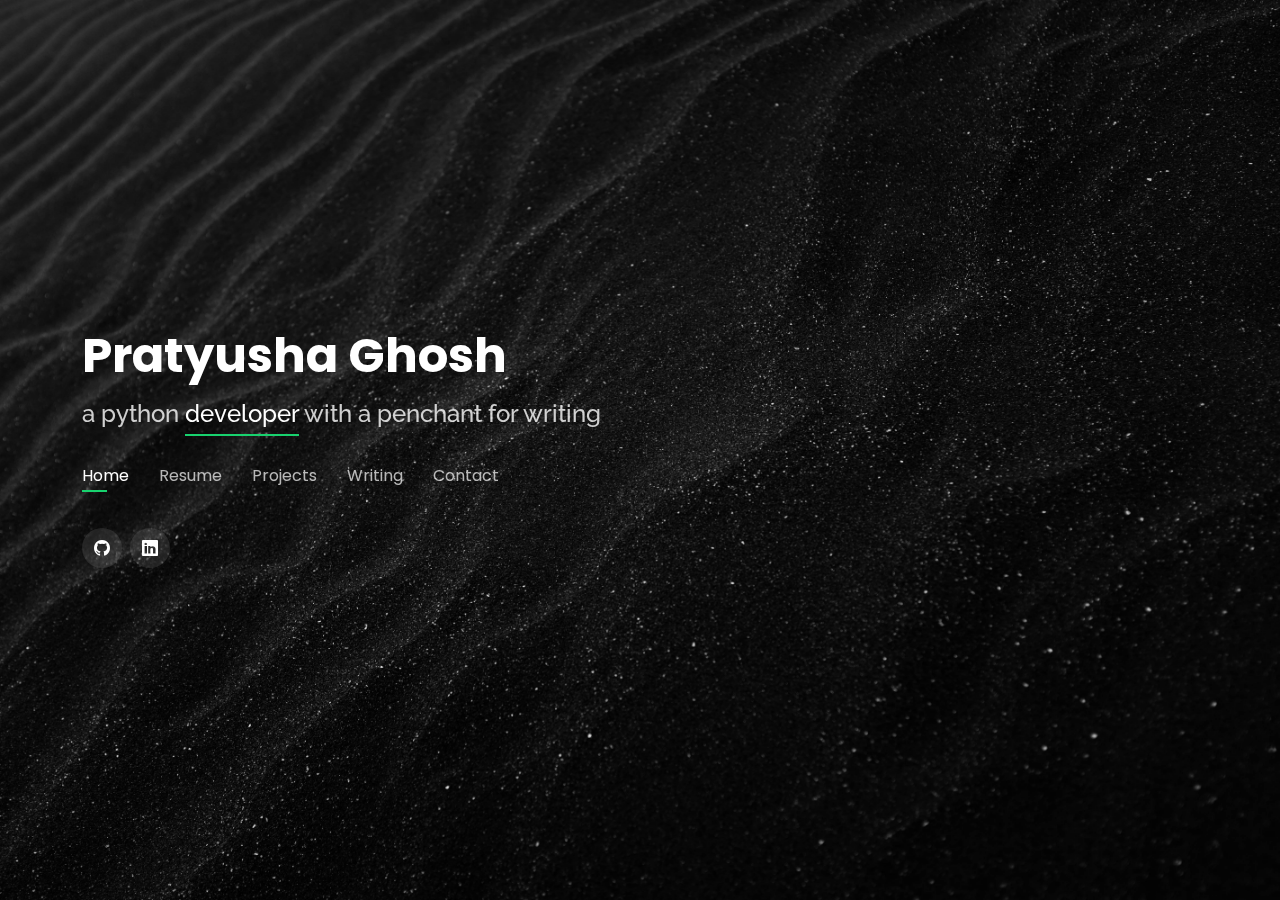
<file: index.html>
<!DOCTYPE html>
<html lang="en">

<head>
  <meta charset="utf-8">
  <meta content="width=device-width, initial-scale=1.0" name="viewport">

  <title>Pratyusha Ghosh Personal Website</title>
  <meta content="" name="description">
  <meta content="" name="keywords">

  <!-- Favicons -->
  <link href="assets/img/icon.png" rel="icon">
  <link href="assets/img/icon.png" rel="apple-touch-icon">

  <!-- Google Fonts -->
  <link href="https://fonts.googleapis.com/css?family=Open+Sans:300,300i,400,400i,600,600i,700,700i|Raleway:300,300i,400,400i,500,500i,600,600i,700,700i|Poppins:300,300i,400,400i,500,500i,600,600i,700,700i" rel="stylesheet">

  <!-- Vendor CSS Files -->
  <link href="assets/vendor/bootstrap/css/bootstrap.min.css" rel="stylesheet">
  <link href="assets/vendor/bootstrap-icons/bootstrap-icons.css" rel="stylesheet">
  <link href="assets/vendor/boxicons/css/boxicons.min.css" rel="stylesheet">
  <link href="assets/vendor/glightbox/css/glightbox.min.css" rel="stylesheet">
  <link href="assets/vendor/remixicon/remixicon.css" rel="stylesheet">
  <link href="assets/vendor/swiper/swiper-bundle.min.css" rel="stylesheet">
  <style>
    *{
      -webkit-user-select: none; /* Safari */
      -ms-user-select: none; /* IE 10 and IE 11 */
      user-select: none; /* Standard syntax */
    }
  </style>
  <!-- Template Main CSS File -->
  <link href="assets/css/style.css" rel="stylesheet">

  <!-- =======================================================
  * Template Name: Personal
  * Updated: Jun 18 2023 with Bootstrap v5.3.0
  * Template URL: https://bootstrapmade.com/personal-free-resume-bootstrap-template/
  * Author: BootstrapMade.com
  * License: https://bootstrapmade.com/license/
  ======================================================== -->
</head>

<body>

  <!-- ======= Header ======= -->
  <header id="header">
    <div class="container">

      <h1><a href="index.html">Pratyusha Ghosh</a></h1>
      <!-- Uncomment below if you prefer to use an image logo -->
      <!-- <a href="index.html" class="mr-auto"><img src="assets/img/favicon.png" alt="" class="img-fluid"></a>
        --> 
      <h2>a python <span>developer</span> with a penchant for writing</h2>

      <nav id="navbar" class="navbar">
        <ul>
          <li><a class="nav-link active" href="#header">Home</a></li>
          <li><a class="nav-link" href="#resume">Resume</a></li>
          <li><a class="nav-link" href="#projects">Projects</a></li>
          <li><a class="nav-link" href="#writing">Writing</a></li>
          <li><a class="nav-link" href="#contact">Contact</a></li>
        </ul>
        <i class="bi bi-list mobile-nav-toggle"></i>
      </nav><!-- .navbar -->

      <div class="social-links">
        <a href="https://github.com/yusha-g" class="github"><i class="bi bi-github"></i></a>
        <a href="https://www.linkedin.com/in/pratyusha-ghosh-5b3165197/" class="linkedin"><i class="bi bi-linkedin"></i></a>
      </div>

    </div>
  </header><!-- End Header -->
  <!-- ======= Resume Section ======= -->
  <section id="resume" class="resume">
    <div class="container">

      <div class="section-title">
        <h2>Resume</h2>
        <p>Download My Resume <a href = "https://drive.google.com/file/d/1FuJVrKmYQpDmn75pHoebBxlh2J5se8yT/view?usp=sharing" target="_blank"><i class="bi bi-cloud-download"></i></a></p>
      </div>
      <div class="row">
        <div class="col-lg-8">
          <h3 class="resume-title">Professional Experience</h3>

          <div class="resume-item">
            <h4>Scientific Python Developer</h4>
            <h5>2023 - Present</h5>
            <p><em>ZURU Tech, Kolkata </em></p>
            <p>
            <ul>
              <li>Created 3 key projects from concept to realization in under a year.</li>
              <li>Collaborated with domain experts to develop efficient Python code for complex structural formulations.</li>
              <li>Utilized Dash to create interactive visualizations of results stored in MongoDB.</li>
              <li>Implemented automated document generation process, demonstrating project management and collaboration skills.</li>
              <li>Prioritized writing clean, maintainable code with unit testing using PyTest to ensure code reliability.</li>
            </ul>
            </p>
          </div>

          <div class="resume-item">
            <h4>Writer and Editor</h4>
            <h5>2020 - 2023</h5>
            <p><em>Freelance, Remote </em></p>
            <p>
            <ul>
              <li>Collaborated with over 40 clients in the span of 30 months.</li>
              <li>Successfully explicated customer requirements, generating a repeat customer base of 25%. </li>
              <li>Analyzed and edited over 50 pages of content, clarifying and communicating critical errors.</li>
            </ul>
            </p>
          </div>

        </div>
        <div class="col-lg-4">

          <h3 class="resume-title">Education</h3>
          <div class="resume-item">
            <h4>Master of Science (Honors) CS</h4>
            <h5>2021 - 2023</h5>
            <p><em>St Xavier's College</em></p>
          </div>
          <div class="resume-item">
            <h4>Bachelor of Science (Honors) CS </h4>
            <h5>2018 - 2021</h5>
            <p><em>University of Calcutta</em></p>
          </div>

          <h3 class="resume-title">Skills</h3>
          <div class="resume-item">
            <h4>Python</h4>
            <p><em>
              <ul>
                <li>Numpy</li>
                <li>Pandas</li>
                <li>Flask</li>
                <li>Plotly</li>
                <li>Pydantic</li>
              </ul>
            </em></p>
          </div>
          <div class="resume-item">
            <h4>Database</h4>
            <p><em>
              <ul>
                <li>MongoDB</li>
                <li>MySQL</li>
              </ul>
            </em></p>
          </div>
          <div class="resume-item">
            <h4>Git</h4>
          </div>
        </div>
      
      </div>

      <div class="section-title">
        <h2>Certificates</h2>
      </div>
      <div class="row portfolio">
        <div class="col-lg-4 col-md-6 portfolio-item">
          <div class="portfolio-wrap">
            <img src="assets/img/certificates/Coursera-Introduction-to-Back-End-Development.png" class="img-fluid" alt="">
            <div class="portfolio-info">
              <h4>Introduction to <br/>Back-End Development</h4>
              <div class="portfolio-links">
                <a href="assets/img/certificates/Coursera-Introduction-to-Back-End-Development.png" 
                data-gallery="CertificateGallery" class="portfolio-lightbox">
                  <i class="bi bi-zoom-in"></i>
                </a>
                &nbsp;&nbsp;&nbsp;
                <a href="https://coursera.org/verify/XSE7SCRX7CS3" data-gallery="CertificateGallery" target="_blank">
                  <i class="bi bi-check2-circle"></i>
                </a>
              </div>
            </div>
          </div>
        </div>
        

      </div>
    </div>
    
    

  </section><!-- End Resume Section -->

 <!-- ======= Projects Section ======= -->
 <section id="projects" class="portfolio">
  <div class="container">

    <div class="section-title">
      <h2>Portfolio <a href="https://github.com/yusha-g" class="github"><i class="bi bi-github" target="_blank"></i></a></h2>
      <p>My Works </p>
    </div>

    <div class="row">
      <div class="col-lg-12 d-flex justify-content-center">
        <ul id="portfolio-flters">
          <li data-filter="*" class="filter-active">All</li>
          <li data-filter=".filter-web_app">Web Applications</li>
          <li data-filter=".filter-api">API</li>
          <li data-filter=".filter-ml">ML</li>
        </ul>
      </div>
    </div>

    <div class="row portfolio-container">
      <div class="col-lg-4 col-md-6 portfolio-item filter-ml filter-web_app">
        <div class="portfolio-wrap">
          <img src="assets/img/portfolio/2.png" class="img-fluid" alt="">
          <div class="portfolio-info">
            <h4>Sign Language Detection</h4>
            <h5>Python, Flask, OpenCV</h5>
            
            <div class="portfolio-links">
              <a href="assets/img/portfolio/2.png" data-gallery="portfolioGallery" class="portfolio-lightbox" title="uses Python, Flask and OpenCV"><i class="bx bx-plus"></i></a>
              <a href="subpages/projects/sign-language.html" data-gallery="portfolioDetailsGallery" data-glightbox="type: external" class="portfolio-details-lightbox" title="Project Details"><i class="bx bx-link"></i></a>
            </div>
          </div>
        </div>
      </div>

      <div class="col-lg-4 col-md-6 portfolio-item filter-api">
        <div class="portfolio-wrap">
          <img src="assets/img/portfolio/1.png" class="img-fluid" alt="">
          <div class="portfolio-info">
            <h4>Store Monitor API</h4>
            <h5>Python, Flask, mySQL</h5>
            <div class="portfolio-links">
              <a href="assets/img/portfolio/1.png" data-gallery="portfolioGallery" class="portfolio-lightbox" title="uses Python, Flask and mySQL"><i class="bx bx-plus"></i></a>
              <a href="subpages/projects/store-monitor.html" data-gallery="portfolioDetailsGallery" data-glightbox="type: external" class="portfolio-details-lightbox" title="Project Details"><i class="bx bx-link"></i></a>
            </div>
          </div>
        </div>
      </div>

      <div class="col-lg-4 col-md-6 portfolio-item filter-web_app">
        <div class="portfolio-wrap">
          <img src="assets/img/portfolio/3.png" class="img-fluid" alt="">
          <div class="portfolio-info">
            <h4>DocuSign OAuth Integration</h4>
            <h5>Node.js, Express.js, DocuSign API</h5>
            <div class="portfolio-links">
              <a href="assets/img/portfolio/3.png" data-gallery="portfolioGallery" class="portfolio-lightbox" title="uses Node.js, Express.js and DocuSign API"><i class="bx bx-plus"></i></a>
              <a href="subpages/projects/docusign-oauth.html" data-gallery="portfolioDetailsGallery" data-glightbox="type: external" class="portfolio-details-lightbox" title="Project Details"><i class="bx bx-link"></i></a>
            </div>
          </div>
        </div>
      </div>

      <div class="col-lg-4 col-md-6 portfolio-item filter-api">
        <div class="portfolio-wrap">
          <img src="assets/img/portfolio/4.png" class="img-fluid" alt="">
          <div class="portfolio-info">
            <h4>E-Learning Platform DB-API</h4>
            <h5>Node.js, Express.js, mySQL</h5>
            <div class="portfolio-links">
              <a href="assets/img/portfolio/4.png" data-gallery="portfolioGallery" class="portfolio-lightbox" title="uses Node.js, Express.js and mySQL"><i class="bx bx-plus"></i></a>
              <a href="subpages/projects/elearning-DB-api.html" data-gallery="portfolioDetailsGallery" data-glightbox="type: external" class="portfolio-details-lightbox" title="Project Details"><i class="bx bx-link"></i></a>
            </div>
          </div>
        </div>
      </div>

      <div class="col-lg-4 col-md-6 portfolio-item filter-web_app">
        <div class="portfolio-wrap">
          <img src="assets/img/portfolio/under_construction.png" class="img-fluid" alt="">
          <div class="portfolio-info">
            <h4>UNDER CONSTRUCTION</h4>
            <p>Please check out my GitHub</p>
            <div class="portfolio-links">
              <a href="assets/img/portfolio/sign-language.png" data-gallery="portfolioGallery" class="portfolio-lightbox" title="Under Construction"><i class="bx bx-plus"></i></a>
              <a href="https://github.com/yusha-g" data-gallery="portfolioDetailsGallery" target="_blank" title="Project Details"><i class="bi bi-github"></i></a>
            </div>
          </div>
        </div>
      </div>   
        
    </div>

    </div>

  </div>
</section><!-- End Projects Section -->

  <!-- ======= Services Section ======= -->
  <section id="writing" class="services">
    <div class="container">

      <div class="section-title">
        <h2>writing</h2>
        <p>Sample Pieces</p>
      </div>

      <div class="row portfolio">

        <div class="col-lg-4 col-md-6 portfolio-item">
          <div class="portfolio-wrap">
            <img src="assets/img/writing/Pursuit.png" class="img-fluid" alt="">
            <div class="portfolio-info">
              <div class="portfolio-links">
                <a href="subpages/writing_samples/pursuit.html" data-gallery="writingSampleGallery" data-glightbox="type: external" class="portfolio-details-lightbox" title="Frozen Echoes">
                  <i class="bx bx-link"></i>
                </a>
              </div>
            </div>
          </div>
        </div>

        <div class="col-lg-4 col-md-6 portfolio-item">
          <div class="portfolio-wrap">
            <img src="assets/img/writing/frozen_echoes.png" class="img-fluid" alt="">
            <div class="portfolio-info">
              <div class="portfolio-links">
                <a href="subpages/writing_samples/frozen-echoes.html" data-gallery="writingSampleGallery" data-glightbox="type: external" class="portfolio-details-lightbox" title="Frozen Echoes">
                  <i class="bx bx-link"></i>
                </a>
              </div>
            </div>
          </div>
        </div>

      </div>
    </div>
    <!-- ======= Testimonials ======= -->
    <div class="testimonials container">

      <div class="section-title">
        <h2>Testimonials</h2>
      </div>

      <div class="testimonials-slider swiper" data-aos="fade-up" data-aos-delay="100">
        <div class="swiper-wrapper">

          <!--div class="swiper-slide">
            <div class="testimonial-item">
              <p>
                <i class="bx bxs-quote-alt-left quote-icon-left"></i>
                This was an excellent work done by the writer and I am more than happy about it. Definitely want to work more with this writer. Everything was done exactly how i wanted.
                <i class="bx bxs-quote-alt-right quote-icon-right"></i>
              </p>
              <img src="assets/img/testimonials/testimonials-leardhale.jpg" class="testimonial-img" alt="">
              <h3>Lenard Hale</h3>
            </div>
          </div--><!-- End testimonial item -->

          <div class="swiper-slide">
            <div class="testimonial-item">
              <p>
                <i class="bx bxs-quote-alt-left quote-icon-left"></i>
                Yusha was great to work with! Very communicative and friendly throughout the whole process, and the final piece was great! The writing was detailed and vivid and had a nice flow to it.
                <i class="bx bxs-quote-alt-right quote-icon-right"></i>
              </p>
              <img src="assets/img/testimonials/testimonials-hayley.jpg" class="testimonial-img" alt="">
              <h3>Hayley Klein</h3>
            </div>
          </div><!-- End testimonial item -->

          <div class="swiper-slide">
            <div class="testimonial-item">
              <p>
                <i class="bx bxs-quote-alt-left quote-icon-left"></i>
                Amazingly talented writer! Insightful. Creative. Understood well what I wanted and delivered outstanding work! She was also very busy but made time to finish the order. Much appreciated. Much recommended.
                <i class="bx bxs-quote-alt-right quote-icon-right"></i>
              </p>
              <img src="assets/img/testimonials/testimonials-default.png" class="testimonial-img" alt="">
              <h3>Hans Goodman</h3>
            </div>
          </div><!-- End testimonial item -->

          <div class="swiper-slide">
            <div class="testimonial-item">
              <p>
                <i class="bx bxs-quote-alt-left quote-icon-left"></i>
                A true professional and is committed to the quality of the work and absolutely cares about the input and details of the job. Hard to find someone who cares so much to make sure it fits so right.
                <i class="bx bxs-quote-alt-right quote-icon-right"></i>
              </p>
              <img src="assets/img/testimonials/testimonials-gilbertcuthbert.jpg" class="testimonial-img" alt="">
              <h3>Gilbert Cuthbert</h3>
            </div>
          </div><!-- End testimonial item -->

          <div class="swiper-slide">
            <div class="testimonial-item">
              <p>
                <i class="bx bxs-quote-alt-left quote-icon-left"></i>
                Talented. I really enjoy finding writers whose delivered work shows them to be skilled in the craft. She captures emotions, sets the scene well, and doesn't fill the page with unnecessary words.
                <i class="bx bxs-quote-alt-right quote-icon-right"></i>
              </p>
              <img src="assets/img/testimonials/testimonials-casey.jpg" class="testimonial-img" alt="">
              <h3>Casey Hill</h3>
            </div>
          </div><!-- End testimonial item -->

          <div class="swiper-slide">
            <div class="testimonial-item">
              <p>
                <i class="bx bxs-quote-alt-left quote-icon-left"></i>
                Everything about this seller is wonderful. From writing to just conversation about planning the story. I plan to both order from her again and recommend her to anyone who wants writing done. If your on the fence don't be, this seller is definitely a go-to.
                <i class="bx bxs-quote-alt-right quote-icon-right"></i>
              </p>
              <img src="assets/img/testimonials/testimonials-taiyaleroy.jpg" class="testimonial-img" alt="">
              <h3>Taiya Leroy</h3>
            </div>
          </div><!-- End testimonial item -->

          <div class="swiper-slide">
            <div class="testimonial-item">
              <p>
                <i class="bx bxs-quote-alt-left quote-icon-left"></i>
                A lot of effort went into this and I'm really grateful for Yusha's patience and willingness to help. My expectations are exceed and I would love to work with her in the future!
                <i class="bx bxs-quote-alt-right quote-icon-right"></i>
              </p>
              <img src="assets/img/testimonials/testimonials-reed.jpg" class="testimonial-img" alt="">
              <h3>Reed Klimek</h3>
            </div>
          </div><!-- End testimonial item -->

          <div class="swiper-slide">
            <div class="testimonial-item">
              <p>
                <i class="bx bxs-quote-alt-left quote-icon-left"></i>
                Hire if you want a complete immersion for a story. I was more than happy to have hired her as my writer. It was so good I ended up ordering more.
                <i class="bx bxs-quote-alt-right quote-icon-right"></i>
              </p>
              <img src="assets/img/testimonials/testimonials-default.png" class="testimonial-img" alt="">
              <h3>Lucas Morin</h3>
            </div>
          </div><!-- End testimonial item -->

          


        </div>
        <div class="swiper-pagination"></div>
      </div>

      <div class="owl-carousel testimonials-carousel">

      </div>

    </div><!-- End Testimonials  -->
  </section><!-- End Portfolio Section -->

  <!-- ======= Contact Section ======= -->
  <section id="contact" class="contact">
    <div class="container">

      <div class="section-title">
        <h2>Contact</h2>
        <p>Contact Me</p>
      </div>

      <div class="row mt-2">

        <div class="col-md-6 d-flex align-items-stretch">
          <div class="info-box">
            <i class="bx bx-envelope"></i>
            <h3>Email Me</h3>
            <p>pratyusha.gh@gmail.com</p>
          </div>
        </div>

        <div class="col-md-6 mt-4 mt-md-0 d-flex align-items-stretch">
          <div class="info-box">
            <i class="bx bx-share-alt"></i>
            <h3>Social Profiles</h3>
            <div class="social-links">
              <a href="https://github.com/yusha-g" class="github"><i class="bi bi-github"></i></a>
              <a href="https://www.linkedin.com/in/pratyusha-ghosh-5b3165197/" class="linkedin"><i class="bi bi-linkedin"></i></a>
            </div>
          </div>
        </div>

      </div>

      <form class="php-email-form mt-4">
        <h3>Book a Meeting</h3>
        <div class="row">
          <!-- Calendly inline widget begin -->
          <div class="calendly-inline-widget" data-url="https://calendly.com/pratyusha-gh/meeting-scheduler?background_color=1a1a1a&text_color=ffffff" style="min-width:320px;height:700px;"></div>
          <script type="text/javascript" src="https://assets.calendly.com/assets/external/widget.js" async></script>
          <!-- Calendly inline widget end -->
        </div>
      </form>

    </div>
  </section><!-- End Contact Section -->

  <div class="credits">
    <!-- All the links in the footer should remain intact. -->
    <!-- You can delete the links only if you purchased the pro version. -->
    <!-- Licensing information: https://bootstrapmade.com/license/ -->
    <!-- Purchase the pro version with working PHP/AJAX contact form: https://bootstrapmade.com/personal-free-resume-bootstrap-template/ -->
    
  </div>

  <!-- Vendor JS Files -->
  <script>
    var img = document.getElementById('profile-picture')
    img.addEventListener('contextmenu', event => event.preventDefault());
  </script>
  <script src="assets/vendor/purecounter/purecounter_vanilla.js"></script>
  <script src="assets/vendor/bootstrap/js/bootstrap.bundle.min.js"></script>
  <script src="assets/vendor/glightbox/js/glightbox.min.js"></script>
  <script src="assets/vendor/isotope-layout/isotope.pkgd.min.js"></script>
  <script src="assets/vendor/swiper/swiper-bundle.min.js"></script>
  <script src="assets/vendor/waypoints/noframework.waypoints.js"></script>
  <script src="assets/vendor/php-email-form/validate.js"></script>

  <!-- Template Main JS File -->
  <script src="assets/js/main.js"></script>

</body>

</html>
</file>
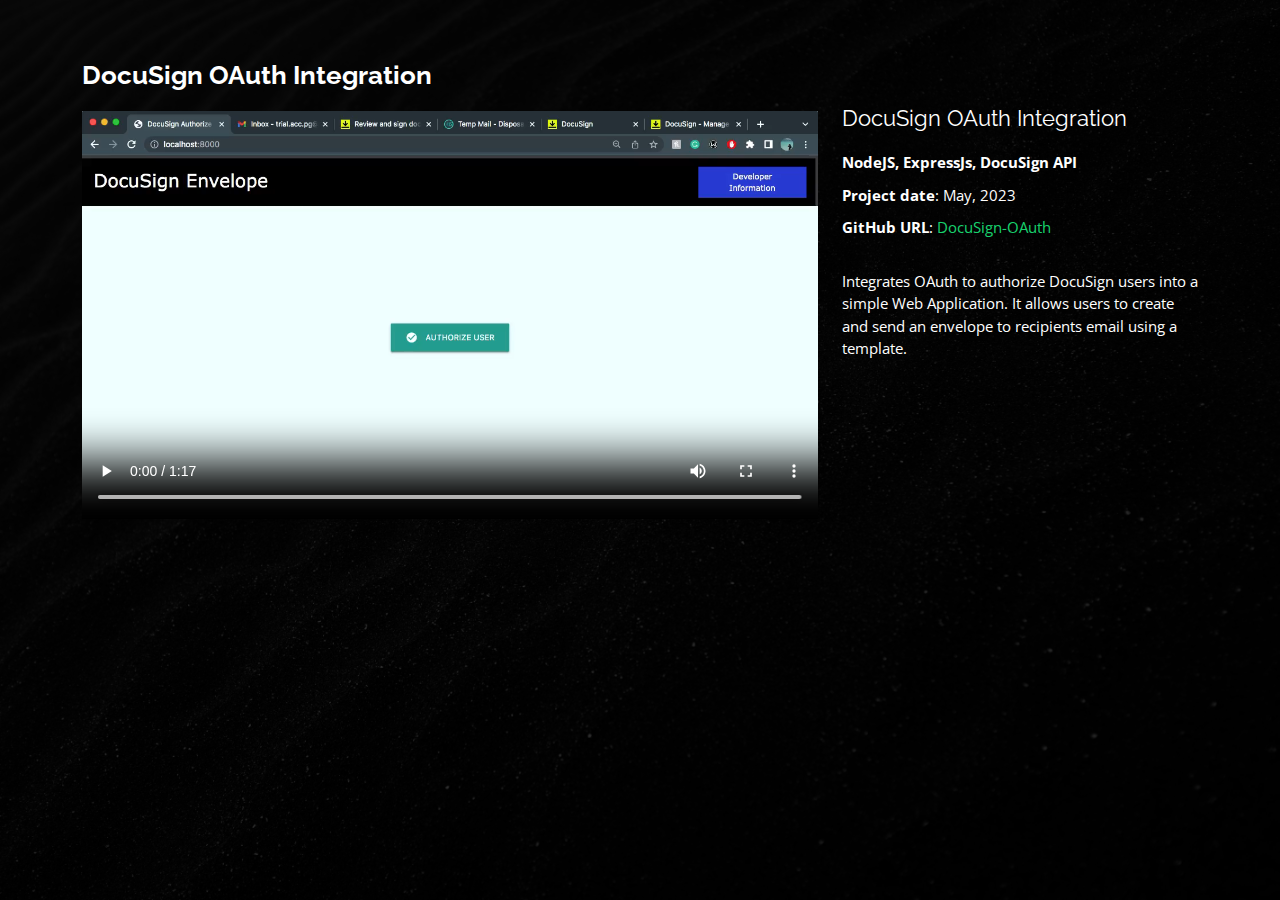
<file: subpages/projects/docusign-oauth.html>
<!DOCTYPE html>
<html lang="en">

<head>
  <meta charset="utf-8">
  <meta content="width=device-width, initial-scale=1.0" name="viewport">

  <title>DocuSign OAuth Integration</title>
  <meta content="" name="description">
  <meta content="" name="keywords">

  <!-- Favicons -->
  <link href="../../assets/img/favicon.png" rel="icon">
  <link href="../../assets/img/apple-touch-icon.png" rel="apple-touch-icon">

  <!-- Google Fonts -->
  <link href="https://fonts.googleapis.com/css?family=Open+Sans:300,300i,400,400i,600,600i,700,700i|Raleway:300,300i,400,400i,500,500i,600,600i,700,700i|Poppins:300,300i,400,400i,500,500i,600,600i,700,700i" rel="stylesheet">

  <!-- Vendor CSS Files -->
  <link href="../../assets/vendor/bootstrap/css/bootstrap.min.css" rel="stylesheet">
  <link href="../../assets/vendor/bootstrap-icons/bootstrap-icons.css" rel="stylesheet">
  <link href="../../assets/vendor/boxicons/css/boxicons.min.css" rel="stylesheet">
  <link href="../../assets/vendor/glightbox/css/glightbox.min.css" rel="stylesheet">
  <link href="../../assets/vendor/remixicon/remixicon.css" rel="stylesheet">
  <link href="../../assets/vendor/swiper/swiper-bundle.min.css" rel="stylesheet">

  <!-- Template Main CSS File -->
  <link href="../../assets/css/style.css" rel="stylesheet">

  <!-- =======================================================
  * Template Name: Personal
  * Updated: Jun 18 2023 with Bootstrap v5.3.0
  * Template URL: https://bootstrapmade.com/personal-free-resume-bootstrap-template/
  * Author: BootstrapMade.com
  * License: https://bootstrapmade.com/license/
  ======================================================== -->
</head>

<body>

  <main id="main">

    <!-- ======= Portfolio Details ======= -->
    <div id="portfolio-details" class="portfolio-details">
      <div class="container">

        <div class="row">

          <div class="col-lg-8">
            <h2 class="portfolio-title">DocuSign OAuth Integration</h2>
              <div class="align-items-center">

                <video controls width="100%" height="auto">
                    <source src="../../assets/demos/docusign-demo.mp4" type="video/mp4">
                  Video Embed
                  </video>
              </div>
            

          </div>
          <div class="col-lg-4 portfolio-info">
            <h3>DocuSign OAuth Integration</h3>
            <ul>
              <li><strong>NodeJS, ExpressJs, DocuSign API</strong></li>
              <li><strong>Project date</strong>: May, 2023</li>
              <li><strong>GitHub URL</strong>: <a href="https://github.com/yusha-g/OAuth-DocuSign" target="_blank">DocuSign-OAuth</a></li>
            </ul>

            <p>
                Integrates OAuth to authorize DocuSign users into a simple Web Application.
                It allows users to create and send an envelope to recipients email using a template.
                
            </p>
          </div>
        </div>

      </div>
    </div><!-- End Portfolio Details -->

  </main><!-- End #main -->

  <div class="credits">
  </div>

  <!-- Vendor JS Files -->
  <script src="../../assets/vendor/purecounter/purecounter_vanilla.js"></script>
  <script src="../../assets/vendor/bootstrap/js/bootstrap.bundle.min.js"></script>
  <script src="../../assets/vendor/glightbox/js/glightbox.min.js"></script>
  <script src="../../assets/vendor/isotope-layout/isotope.pkgd.min.js"></script>
  <script src="../../assets/vendor/swiper/swiper-bundle.min.js"></script>
  <script src="../../assets/vendor/waypoints/noframework.waypoints.js"></script>
  <script src="../../assets/vendor/php-email-form/validate.js"></script>

  <!-- Template Main JS File -->
  <script src="../../assets/js/main.js"></script>

</body>

</html>
</file>
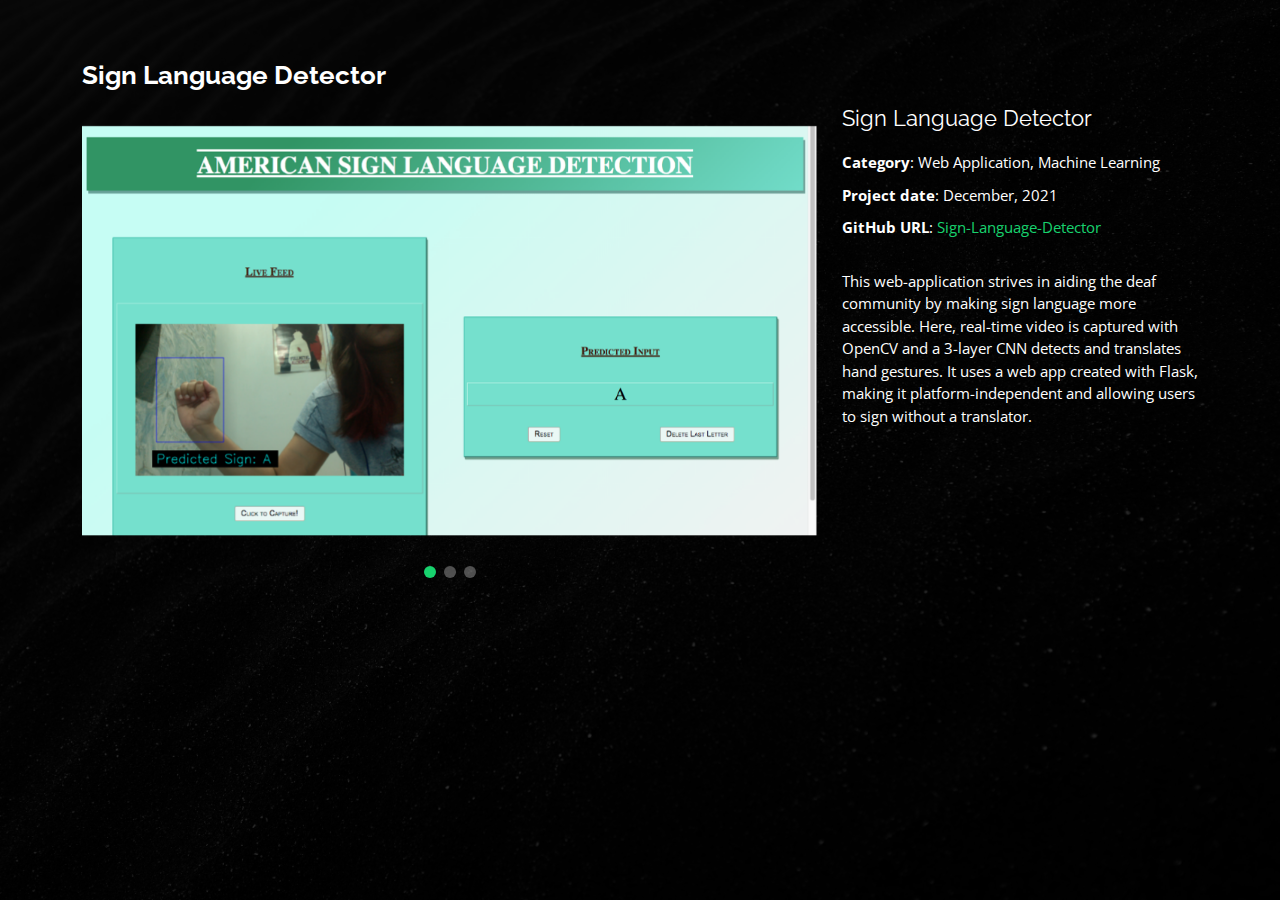
<file: subpages/projects/sign-language.html>
<!DOCTYPE html>
<html lang="en">

<head>
  <meta charset="utf-8">
  <meta content="width=device-width, initial-scale=1.0" name="viewport">

  <title>Sign Language Detector</title>
  <meta content="" name="description">
  <meta content="" name="keywords">

  <!-- Favicons -->
  <link href="../../assets/img/favicon.png" rel="icon">
  <link href="../../assets/img/apple-touch-icon.png" rel="apple-touch-icon">

  <!-- Google Fonts -->
  <link href="https://fonts.googleapis.com/css?family=Open+Sans:300,300i,400,400i,600,600i,700,700i|Raleway:300,300i,400,400i,500,500i,600,600i,700,700i|Poppins:300,300i,400,400i,500,500i,600,600i,700,700i" rel="stylesheet">

  <!-- Vendor CSS Files -->
  <link href="../../assets/vendor/bootstrap/css/bootstrap.min.css" rel="stylesheet">
  <link href="../../assets/vendor/bootstrap-icons/bootstrap-icons.css" rel="stylesheet">
  <link href="../../assets/vendor/boxicons/css/boxicons.min.css" rel="stylesheet">
  <link href="../../assets/vendor/glightbox/css/glightbox.min.css" rel="stylesheet">
  <link href="../../assets/vendor/remixicon/remixicon.css" rel="stylesheet">
  <link href="../../assets/vendor/swiper/swiper-bundle.min.css" rel="stylesheet">

  <!-- Template Main CSS File -->
  <link href="../../assets/css/style.css" rel="stylesheet">

  <!-- =======================================================
  * Template Name: Personal
  * Updated: Jun 18 2023 with Bootstrap v5.3.0
  * Template URL: https://bootstrapmade.com/personal-free-resume-bootstrap-template/
  * Author: BootstrapMade.com
  * License: https://bootstrapmade.com/license/
  ======================================================== -->
</head>

<body>

  <main id="main">

    <!-- ======= Portfolio Details ======= -->
    <div id="portfolio-details" class="portfolio-details">
      <div class="container">

        <div class="row">

          <div class="col-lg-8">
            <h2 class="portfolio-title">Sign Language Detector</h2>

            
            <div class="portfolio-details-slider swiper">
                <div class="swiper-wrapper align-items-center">
  
                  <div class="swiper-slide">
                    <img src="../../assets/demos/sign-language-OUTPUT1.png" width="100%" height="auto" alt="">
                  </div>
  
                  <div class="swiper-slide">
                    <img src="../../assets/demos/sign-language-OUTPUT2.png" width="100%" height="auto" alt="">
                  </div>
  
                  <div class="swiper-slide">
                    <img src="../../assets/demos/sign-language-OUTPUT3.png" width="100%" height="auto" alt="">
                  </div>
  
                  
  
                </div>
                <div class="swiper-pagination"></div>
            </div>
            

          </div>
          <div class="col-lg-4 portfolio-info">
            <h3>Sign Language Detector</h3>
            <ul>
              <li><strong>Category</strong>: Web Application, Machine Learning</li>
              <li><strong>Project date</strong>: December, 2021</li>
              <li><strong>GitHub URL</strong>: <a href="https://github.com/yusha-g/Sign-Language-Detector" target="_blank">Sign-Language-Detector</a></li>
            </ul>

            <p>
                This web-application strives in aiding the deaf community by making sign language more accessible. 
                Here, real-time video is captured with OpenCV and a 3-layer CNN detects and translates hand gestures. 
                It uses a web app created with Flask, making it platform-independent and allowing users to sign without a translator.
            </p>
          </div>
        </div>
        <div class="row">
            
        </div>

      </div>
    </div><!-- End Portfolio Details -->

  </main><!-- End #main -->

  <div class="credits">
  </div>

  <!-- Vendor JS Files -->
  <script src="../../assets/vendor/purecounter/purecounter_vanilla.js"></script>
  <script src="../../assets/vendor/bootstrap/js/bootstrap.bundle.min.js"></script>
  <script src="../../assets/vendor/glightbox/js/glightbox.min.js"></script>
  <script src="../../assets/vendor/isotope-layout/isotope.pkgd.min.js"></script>
  <script src="../../assets/vendor/swiper/swiper-bundle.min.js"></script>
  <script src="../../assets/vendor/waypoints/noframework.waypoints.js"></script>
  <script src="../../assets/vendor/php-email-form/validate.js"></script>

  <!-- Template Main JS File -->
  <script src="../../assets/js/main.js"></script>

</body>

</html>
</file>
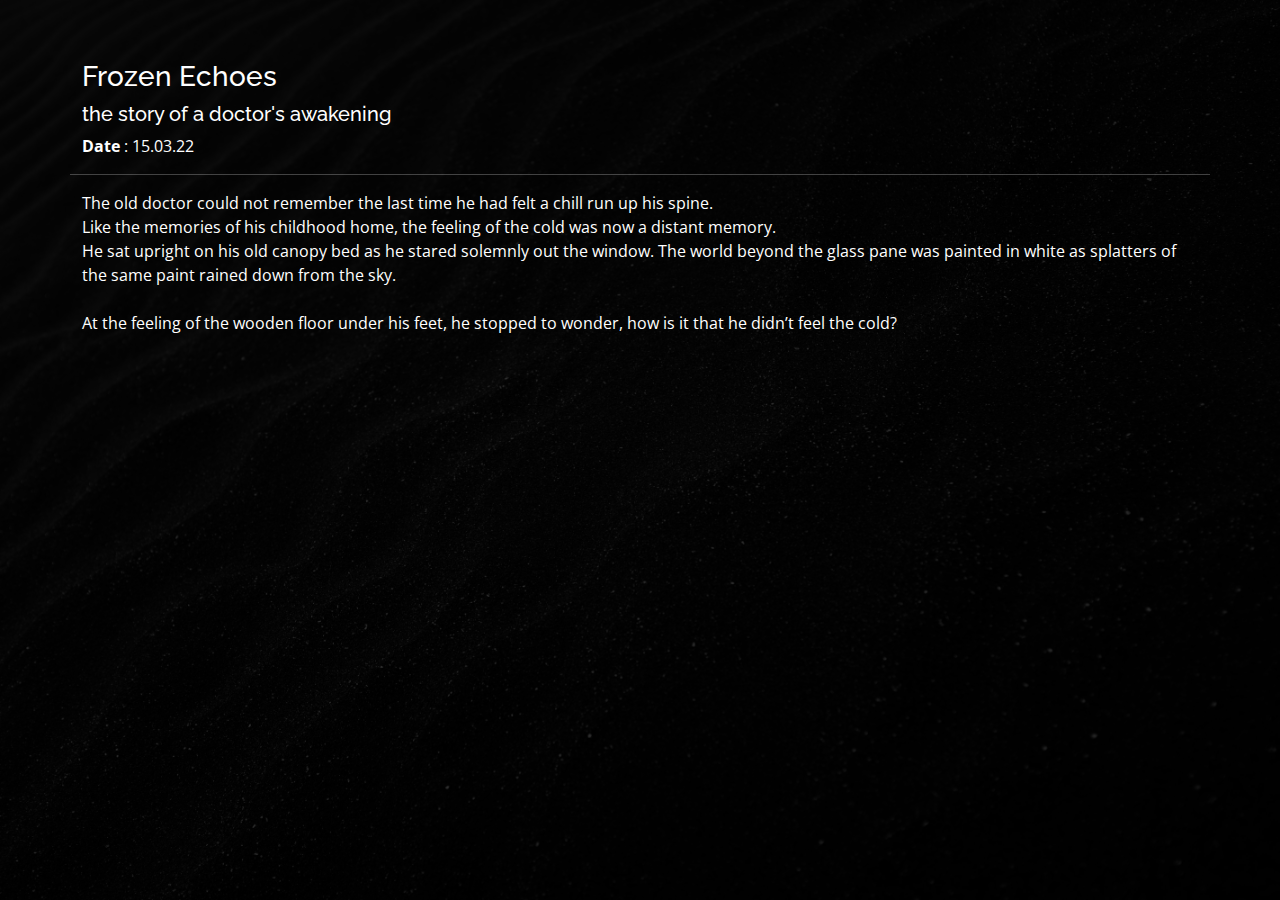
<file: subpages/writing_samples/frozen-echoes.html>
<!DOCTYPE html>
<html lang="en">

<head>
  <meta charset="utf-8">
  <meta content="width=device-width, initial-scale=1.0" name="viewport">

  <title>Portfolio Details - Personal Bootstrap Template</title>
  <meta content="" name="description">
  <meta content="" name="keywords">

  <!-- Favicons -->
  <link href="../../assets/img/favicon.png" rel="icon">
  <link href="../../assets/img/apple-touch-icon.png" rel="apple-touch-icon">

  <!-- Google Fonts -->
  <link href="https://fonts.googleapis.com/css?family=Open+Sans:300,300i,400,400i,600,600i,700,700i|Raleway:300,300i,400,400i,500,500i,600,600i,700,700i|Poppins:300,300i,400,400i,500,500i,600,600i,700,700i" rel="stylesheet">

  <!-- Vendor CSS Files -->
  <style>
    *{
      -webkit-user-select: none; /* Safari */
      -ms-user-select: none; /* IE 10 and IE 11 */
      user-select: none; /* Standard syntax */
    }
  </style>
  <link href="../../assets/vendor/bootstrap/css/bootstrap.min.css" rel="stylesheet">
  <link href="../../assets/vendor/bootstrap-icons/bootstrap-icons.css" rel="stylesheet">
  <link href="../../assets/vendor/boxicons/css/boxicons.min.css" rel="stylesheet">
  <link href="../../assets/vendor/glightbox/css/glightbox.min.css" rel="stylesheet">
  <link href="../../assets/vendor/remixicon/remixicon.css" rel="stylesheet">
  <link href="../../assets/vendor/swiper/swiper-bundle.min.css" rel="stylesheet">

  <!-- Template Main CSS File -->
  <link href="../../assets/css/style.css" rel="stylesheet">
</head>

<body>

  <main id="main">

    <!-- ======= Portfolio Details ======= -->
    <div id="portfolio-details" class="portfolio-details">
      <div class="container">

        <div class="row">

          <h3>Frozen Echoes</h3>
          <h5>the story of a doctor's awakening</h5>
          <ul style="list-style-type:none;">
            <li> <b> Date </b>: 15.03.22</li>
          </ul>  
          <hr>
          <p>
            The old doctor could not remember the last time he had felt a chill run up his spine.  <br>
            Like the memories of his childhood home, the feeling of the cold was now a distant memory. <br>
            He sat upright on his old canopy bed as he stared solemnly out the window. The world beyond the glass pane was painted in white as splatters of the same paint rained down from the sky. <br>
            <br>
            At the feeling of the wooden floor under his feet, he stopped to wonder, how is it that he didn’t feel the cold? <br>

          </p>

        </div>

      </div>
    </div><!-- End Portfolio Details -->

  </main><!-- End #main -->

  <div class="credits">
  </div>

  <!-- Vendor JS Files -->
  <script src="../../assets/vendor/purecounter/purecounter_vanilla.js"></script>
  <script src="../../assets/vendor/bootstrap/js/bootstrap.bundle.min.js"></script>
  <script src="../../assets/vendor/glightbox/js/glightbox.min.js"></script>
  <script src="../../assets/vendor/isotope-layout/isotope.pkgd.min.js"></script>
  <script src="../../assets/vendor/swiper/swiper-bundle.min.js"></script>
  <script src="../../assets/vendor/waypoints/noframework.waypoints.js"></script>
  <script src="../../assets/vendor/php-email-form/validate.js"></script>

  <!-- Template Main JS File -->
  <script src="../../assets/js/main.js"></script>

</body>

</html>
</file>
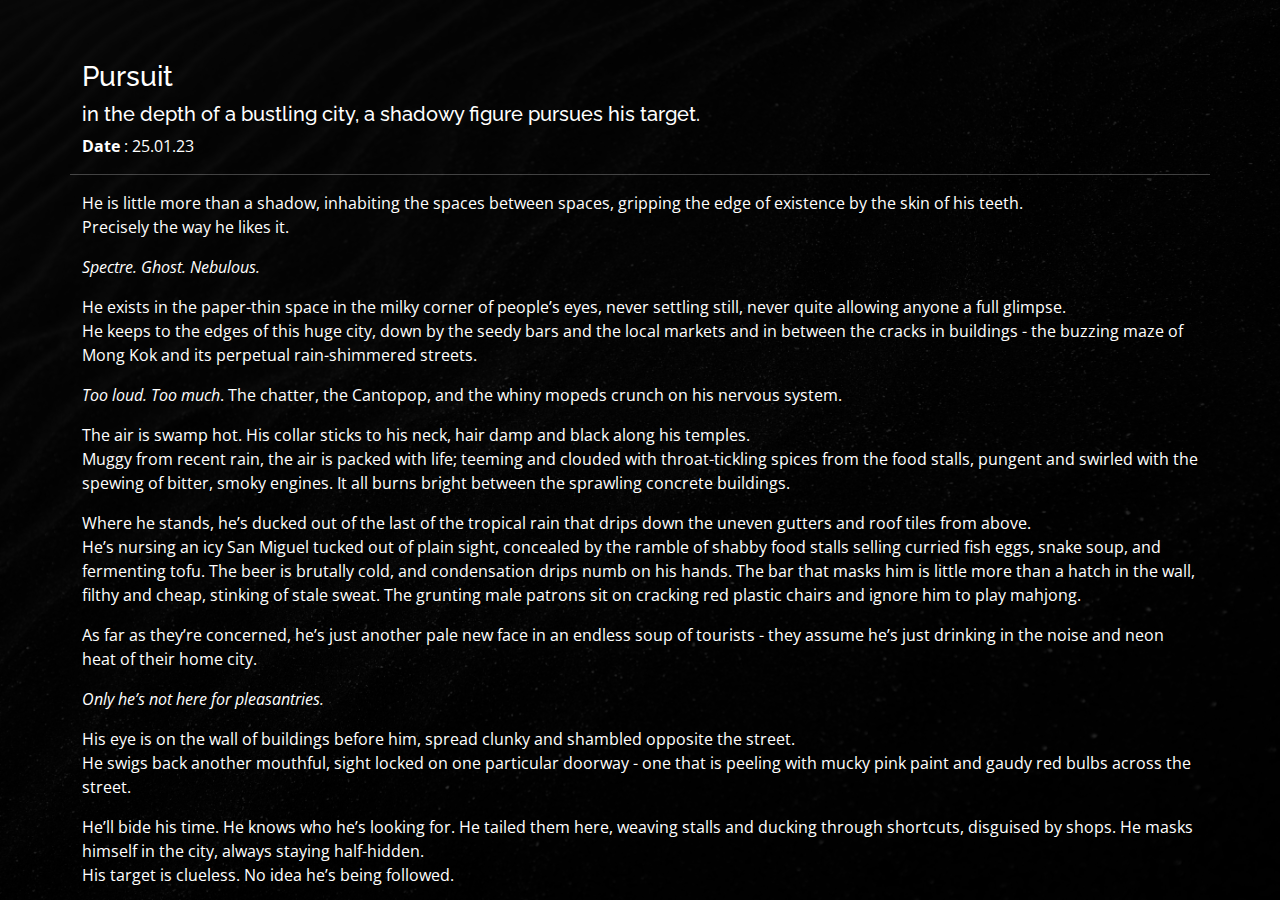
<file: subpages/writing_samples/pursuit.html>
<!DOCTYPE html>
<html lang="en">

<head>
  <meta charset="utf-8">
  <meta content="width=device-width, initial-scale=1.0" name="viewport">

  <title>Portfolio Details - Personal Bootstrap Template</title>
  <meta content="" name="description">
  <meta content="" name="keywords">

  <!-- Favicons -->
  <link href="../../assets/img/favicon.png" rel="icon">
  <link href="../../assets/img/apple-touch-icon.png" rel="apple-touch-icon">

  <!-- Google Fonts -->
  <link href="https://fonts.googleapis.com/css?family=Open+Sans:300,300i,400,400i,600,600i,700,700i|Raleway:300,300i,400,400i,500,500i,600,600i,700,700i|Poppins:300,300i,400,400i,500,500i,600,600i,700,700i" rel="stylesheet">

  <!-- Vendor CSS Files -->
  <style>
    *{
      -webkit-user-select: none; /* Safari */
      -ms-user-select: none; /* IE 10 and IE 11 */
      user-select: none; /* Standard syntax */
    }
  </style>
  <link href="../../assets/vendor/bootstrap/css/bootstrap.min.css" rel="stylesheet">
  <link href="../../assets/vendor/bootstrap-icons/bootstrap-icons.css" rel="stylesheet">
  <link href="../../assets/vendor/boxicons/css/boxicons.min.css" rel="stylesheet">
  <link href="../../assets/vendor/glightbox/css/glightbox.min.css" rel="stylesheet">
  <link href="../../assets/vendor/remixicon/remixicon.css" rel="stylesheet">
  <link href="../../assets/vendor/swiper/swiper-bundle.min.css" rel="stylesheet">

  <!-- Template Main CSS File -->
  <link href="../../assets/css/style.css" rel="stylesheet">
</head>

<body>

  <main id="main">

    <!-- ======= Portfolio Details ======= -->
    <div id="portfolio-details" class="portfolio-details">
      <div class="container">

        <div class="row">

          <h3>Pursuit</h3>
          <h5>in the depth of a bustling city, a shadowy figure pursues his target.</h5>
          <ul style="list-style-type:none;">
            <li> <b> Date </b>: 25.01.23</li>
          </ul>  
          <hr>
          <p>He is little more than a shadow,&nbsp;inhabiting the spaces between spaces,&nbsp;gripping the edge of existence by the skin of his teeth.&nbsp; <br> Precisely the way he likes it.</p>
          <p><i>Spectre. Ghost. Nebulous.</i></p>
          <p>He exists in the paper-thin space in the milky corner of people&rsquo;s eyes, never settling still, never quite allowing anyone a full glimpse. <br> 
            He keeps to the edges of this huge city, down by the seedy bars and the local markets and in between the cracks in buildings - the buzzing maze of Mong Kok and its perpetual rain-shimmered streets.</p>
            <p><i>Too loud. Too much</i>. The chatter, the Cantopop, and the whiny mopeds crunch on his nervous system.</p>
            <p>The air is swamp hot. His collar sticks to his neck, hair damp and black along his temples. <br>
                 Muggy from recent rain, the air is packed with life; teeming and clouded with throat-tickling spices from the food stalls, pungent and swirled with the spewing of bitter, smoky engines. It all burns bright between the sprawling concrete buildings.</p>
            <p>Where he stands, he&rsquo;s ducked out of the last of the tropical rain that drips down the uneven gutters and roof tiles from above. <br> 
                He&rsquo;s nursing an icy San Miguel tucked out of plain sight, concealed by the ramble of shabby food stalls selling curried fish eggs, snake soup, and fermenting tofu.
                The beer is brutally cold, and condensation drips numb on his hands.  The bar that masks him is little more than a hatch in the wall, filthy and cheap, stinking of stale sweat. The grunting male patrons sit on cracking red plastic chairs and ignore him to play mahjong.</p>
                <p>As far as they&rsquo;re concerned, he&rsquo;s just another pale new face in an endless soup of tourists - they assume he&rsquo;s just drinking in the noise and neon heat of their home city.</p>
                <p> <i> Only he&rsquo;s not here for pleasantries.</i></p>
                <p>His eye is on the wall of buildings before him, spread clunky and shambled opposite the street. <br> 
                    He swigs back another mouthful, sight locked on one particular doorway - one that is peeling with mucky pink paint and gaudy red bulbs across the street.</p>
                    <p>He&rsquo;ll bide his time. He knows who he&rsquo;s looking for. He tailed them here, weaving stalls and ducking through shortcuts, disguised by shops. He masks himself in the city, always staying half-hidden.
                        <br> His target is clueless. No idea he&rsquo;s being followed.</p>
                        <p>This hunting nature is written into him so deep it might as well be tattooed onto his soul, like black ink leeching onto the clean white of his bones. <br> 
                            There aren&rsquo;t many like him. None quite as skilled or as efficient. When people ask what his line of work is, he lies through his shining teeth.</p>
                            <p> <i> &ldquo;Sales,&rdquo; </i> he says and then smirks with those pillowy lips.</p>

        </div>

      </div>
    </div><!-- End Portfolio Details -->

  </main><!-- End #main -->

  <div class="credits">
  </div>

  <!-- Vendor JS Files -->
  <script src="../../assets/vendor/purecounter/purecounter_vanilla.js"></script>
  <script src="../../assets/vendor/bootstrap/js/bootstrap.bundle.min.js"></script>
  <script src="../../assets/vendor/glightbox/js/glightbox.min.js"></script>
  <script src="../../assets/vendor/isotope-layout/isotope.pkgd.min.js"></script>
  <script src="../../assets/vendor/swiper/swiper-bundle.min.js"></script>
  <script src="../../assets/vendor/waypoints/noframework.waypoints.js"></script>
  <script src="../../assets/vendor/php-email-form/validate.js"></script>

  <!-- Template Main JS File -->
  <script src="../../assets/js/main.js"></script>

</body>

</html>
</file>
<file: assets/css/style.css>
/**
* Template Name: Personal
* Updated: Jun 18 2023 with Bootstrap v5.3.0
* Template URL: https://bootstrapmade.com/personal-free-resume-bootstrap-template/
* Author: BootstrapMade.com
* License: https://bootstrapmade.com/license/
*/

/*--------------------------------------------------------------
# General
--------------------------------------------------------------*/
body {
  font-family: "Open Sans", sans-serif;
  background-color: #040404;
  color: #fff;
  position: relative;
  background: transparent;
}

body::before {
  content: "";
  position: fixed;
  background: #040404 url("../img/bg_img.jpg") top right no-repeat;
  background-size: cover;
  left: 0;
  right: 0;
  top: 0;
  height: 100vh;
  z-index: -1;
}

@media (min-width: 1024px) {
  body::before {
    background-attachment: fixed;
  }
}

a {
  color: #18d26e;
  text-decoration: none;
}

a:hover {
  color: #35e888;
  text-decoration: none;
}

h1,
h2,
h3,
h4,
h5,
h6 {
  font-family: "Raleway", sans-serif;
}

/*--------------------------------------------------------------
# Header
--------------------------------------------------------------*/
#header {
  transition: ease-in-out 0.3s;
  position: relative;
  height: 100vh;
  display: flex;
  align-items: center;
  z-index: 997;
  overflow-y: auto;
}

#header * {
  transition: ease-in-out 0.3s;
}

#header h1 {
  font-size: 48px;
  margin: 0;
  padding: 0;
  line-height: 1;
  font-weight: 700;
  font-family: "Poppins", sans-serif;
}

#header h1 a,
#header h1 a:hover {
  color: #fff;
  line-height: 1;
  display: inline-block;
}

#header h2 {
  font-size: 24px;
  margin-top: 20px;
  color: rgba(255, 255, 255, 0.8);
}

#header h2 span {
  color: #fff;
  border-bottom: 2px solid #18d26e;
  padding-bottom: 6px;
}

#header img {
  padding: 0;
  margin: 0;
}

#header .social-links {
  margin-top: 40px;
  display: flex;
}

#header .social-links a {
  font-size: 16px;
  display: flex;
  justify-content: center;
  align-items: center;
  background: rgba(255, 255, 255, 0.1);
  color: #fff;
  line-height: 1;
  margin-right: 8px;
  border-radius: 50%;
  width: 40px;
  height: 40px;
}

#header .social-links a:hover {
  background: #18d26e;
}

@media (max-width: 992px) {
  #header h1 {
    font-size: 36px;
  }

  #header h2 {
    font-size: 20px;
    line-height: 30px;
  }

  #header .social-links {
    margin-top: 15px;
  }

  #header .container {
    display: flex;
    flex-direction: column;
    align-items: center;
  }
}

/* Header Top */
#header.header-top {
  height: 80px;
  position: fixed;
  left: 0;
  top: 0;
  right: 0;
  background: rgba(0, 0, 0, 0.9);
}

#header.header-top .social-links,
#header.header-top h2 {
  display: none;
}

#header.header-top h1 {
  margin-right: auto;
  font-size: 36px;
}

#header.header-top img {
  max-height: 60px;
  margin-right: 20px !important;
}

#header.header-top .container {
  display: flex;
  align-items: center;
}

#header.header-top .navbar {
  margin: 0;
}

@media (max-width: 768px) {
  #header.header-top {
    height: 60px;
  }

  #header.header-top h1 {
    font-size: 26px;
  }
}

/*--------------------------------------------------------------
# Navigation Menu
--------------------------------------------------------------*/
/**
* Desktop Navigation 
*/
.navbar {
  padding: 0;
  margin-top: 35px;
}

.navbar ul {
  margin: 0;
  padding: 0;
  display: flex;
  list-style: none;
  align-items: center;
}

.navbar li {
  position: relative;
}

.navbar li+li {
  margin-left: 30px;
}

.navbar a,
.navbar a:focus {
  display: flex;
  align-items: center;
  justify-content: space-between;
  padding: 0;
  font-family: "Poppins", sans-serif;
  font-size: 16px;
  font-weight: 400;
  color: rgba(255, 255, 255, 0.7);
  white-space: nowrap;
  transition: 0.3s;
}

.navbar a i,
.navbar a:focus i {
  font-size: 12px;
  line-height: 0;
  margin-left: 5px;
}

.navbar a:before {
  content: "";
  position: absolute;
  width: 0;
  height: 2px;
  bottom: -4px;
  left: 0;
  background-color: #18d26e;
  visibility: hidden;
  width: 0px;
  transition: all 0.3s ease-in-out 0s;
}

.navbar a:hover:before,
.navbar li:hover>a:before,
.navbar .active:before {
  visibility: visible;
  width: 25px;
}

.navbar a:hover,
.navbar .active,
.navbar .active:focus,
.navbar li:hover>a {
  color: #fff;
}

/**
* Mobile Navigation 
*/
.mobile-nav-toggle {
  color: #fff;
  font-size: 28px;
  cursor: pointer;
  display: none;
  line-height: 0;
  transition: 0.5s;
  position: fixed;
  right: 15px;
  top: 15px;
}

@media (max-width: 991px) {
  .mobile-nav-toggle {
    display: block;
  }

  .navbar ul {
    display: none;
  }
}

.navbar-mobile {
  position: fixed;
  overflow: hidden;
  top: 0;
  right: 0;
  left: 0;
  bottom: 0;
  background: rgba(0, 0, 0, 0.9);
  transition: 0.3s;
  z-index: 999;
  margin-top: 0;
}

.navbar-mobile .mobile-nav-toggle {
  position: absolute;
  top: 15px;
  right: 15px;
}

.navbar-mobile ul {
  display: block;
  position: absolute;
  top: 55px;
  right: 15px;
  bottom: 45px;
  left: 15px;
  padding: 10px 0;
  overflow-y: auto;
  transition: 0.3s;
  border: 2px solid rgba(255, 255, 255, 0.2);
}

.navbar-mobile li {
  padding: 12px 20px;
}

.navbar-mobile li+li {
  margin: 0;
}

.navbar-mobile a,
.navbar-mobile a:focus {
  font-size: 16px;
  position: relative;
}

/*--------------------------------------------------------------
# Sections General
--------------------------------------------------------------*/
section {
  overflow: hidden;
  position: absolute;
  width: 100%;
  top: 140px;
  bottom: 100%;
  opacity: 0;
  transition: ease-in-out 0.4s;
  z-index: 2;
}

section.section-show {
  top: 100px;
  bottom: auto;
  opacity: 1;
  padding-bottom: 45px;
}

section .container {
  background: rgba(0, 0, 0, 0.9);
  padding: 30px;
}

@media (max-width: 768px) {
  section {
    top: 120px;
  }

  section.section-show {
    top: 80px;
  }
}

.section-title h2 {
  font-size: 14px;
  font-weight: 500;
  padding: 0;
  line-height: 1px;
  margin: 0 0 20px 0;
  letter-spacing: 2px;
  text-transform: uppercase;
  color: #aaaaaa;
  font-family: "Poppins", sans-serif;
}

.section-title h2::after {
  content: "";
  width: 120px;
  height: 1px;
  display: inline-block;
  background: #4ceb95;
  margin: 4px 10px;
}

.section-title p {
  margin: 0;
  margin: -15px 0 15px 0;
  font-size: 36px;
  font-weight: 700;
  text-transform: uppercase;
  font-family: "Poppins", sans-serif;
  color: #fff;
}

/*--------------------------------------------------------------
# About
--------------------------------------------------------------*/
.about-me .content h3 {
  font-weight: 700;
  font-size: 26px;
  color: #18d26e;
}

.about-me .content ul {
  list-style: none;
  padding: 0;
}

.about-me .content ul li {
  margin-bottom: 20px;
  display: flex;
  align-items: center;
}

.about-me .content ul strong {
  margin-right: 10px;
}

.about-me .content ul i {
  font-size: 16px;
  margin-right: 5px;
  color: #18d26e;
  line-height: 0;
}

.about-me .content p:last-child {
  margin-bottom: 0;
}

/*--------------------------------------------------------------
# Counts
--------------------------------------------------------------*/
.counts {
  padding: 70px 0 60px;
}

.counts .count-box {
  padding: 30px 30px 25px 30px;
  width: 100%;
  position: relative;
  text-align: center;
  background: rgba(255, 255, 255, 0.08);
}

.counts .count-box i {
  position: absolute;
  top: -25px;
  left: 50%;
  transform: translateX(-50%);
  font-size: 24px;
  background: rgba(255, 255, 255, 0.1);
  padding: 12px;
  color: #18d26e;
  border-radius: 50px;
  line-height: 0;
}

.counts .count-box span {
  font-size: 36px;
  display: block;
  font-weight: 600;
  color: #fff;
}

.counts .count-box p {
  padding: 0;
  margin: 0;
  font-family: "Raleway", sans-serif;
  font-size: 14px;
}

/*--------------------------------------------------------------
# Skills
--------------------------------------------------------------*/
.skills .progress {
  height: 60px;
  display: block;
  background: none;
  border-radius: 0;
}

.skills .progress .skill {
  padding: 10px 0;
  margin: 0;
  text-transform: uppercase;
  display: block;
  font-weight: 600;
  font-family: "Poppins", sans-serif;
  color: #fff;
}

.skills .progress .skill .val {
  float: right;
  font-style: normal;
}

.skills .progress-bar-wrap {
  background: rgba(255, 255, 255, 0.2);
}

.skills .progress-bar {
  width: 1px;
  height: 10px;
  transition: 0.9s;
  background-color: #18d26e;
}

/*--------------------------------------------------------------
# Interests
--------------------------------------------------------------*/
.interests .icon-box {
  display: flex;
  align-items: center;
  padding: 20px;
  background: rgba(255, 255, 255, 0.08);
  transition: ease-in-out 0.3s;
}

.interests .icon-box i {
  font-size: 32px;
  padding-right: 10px;
  line-height: 1;
}

.interests .icon-box h3 {
  font-weight: 700;
  margin: 0;
  padding: 0;
  line-height: 1;
  font-size: 16px;
  color: #fff;
}

.interests .icon-box:hover {
  background: rgba(255, 255, 255, 0.12);
}

/*--------------------------------------------------------------
# Testimonials
--------------------------------------------------------------*/
.testimonials .testimonials-carousel,
.testimonials .testimonials-slider {
  overflow: hidden;
}

.testimonials .testimonial-item {
  box-sizing: content-box;
  min-height: 320px;
}

.testimonials .testimonial-item .testimonial-img {
  width: 90px;
  border-radius: 50%;
  margin: -40px 0 0 40px;
  position: relative;
  z-index: 2;
  border: 6px solid rgba(255, 255, 255, 0.12);
}

.testimonials .testimonial-item h3 {
  font-size: 18px;
  font-weight: bold;
  margin: 10px 0 5px 45px;
  color: #fff;
}

.testimonials .testimonial-item h4 {
  font-size: 14px;
  color: #999;
  margin: 0 0 0 45px;
}

.testimonials .testimonial-item .quote-icon-left,
.testimonials .testimonial-item .quote-icon-right {
  color: rgba(255, 255, 255, 0.25);
  font-size: 26px;
}

.testimonials .testimonial-item .quote-icon-left {
  display: inline-block;
  left: -5px;
  position: relative;
}

.testimonials .testimonial-item .quote-icon-right {
  display: inline-block;
  right: -5px;
  position: relative;
  top: 10px;
}

.testimonials .testimonial-item p {
  font-style: italic;
  margin: 0 15px 0 15px;
  padding: 20px 20px 60px 20px;
  background: rgba(255, 255, 255, 0.1);
  position: relative;
  border-radius: 6px;
  position: relative;
  z-index: 1;
}

.testimonials .swiper-pagination {
  margin-top: 20px;
  position: relative;
}

.testimonials .swiper-pagination .swiper-pagination-bullet {
  width: 12px;
  height: 12px;
  opacity: 1;
  background-color: rgba(255, 255, 255, 0.3);
}

.testimonials .swiper-pagination .swiper-pagination-bullet-active {
  background-color: #18d26e;
}

/*--------------------------------------------------------------
# Resume
--------------------------------------------------------------*/
.resume .resume-title {
  font-size: 26px;
  font-weight: 700;
  margin-top: 20px;
  margin-bottom: 20px;
  color: #fff;
}

.resume .resume-item {
  padding: 0 0 20px 20px;
  margin-top: -2px;
  border-left: 2px solid rgba(255, 255, 255, 0.2);
  position: relative;
}

.resume .resume-item h4 {
  line-height: 18px;
  font-size: 18px;
  font-weight: 600;
  text-transform: uppercase;
  font-family: "Poppins", sans-serif;
  color: #18d26e;
  margin-bottom: 10px;
}

.resume .resume-item h5 {
  font-size: 16px;
  background: rgba(255, 255, 255, 0.15);
  padding: 5px 15px;
  display: inline-block;
  font-weight: 600;
  margin-bottom: 10px;
}

.resume .resume-item ul {
  padding-left: 20px;
}

.resume .resume-item ul li {
  padding-bottom: 10px;
}

.resume .resume-item:last-child {
  padding-bottom: 0;
}

.resume .resume-item::before {
  content: "";
  position: absolute;
  width: 16px;
  height: 16px;
  border-radius: 50px;
  left: -9px;
  top: 0;
  background: #18d26e;
  border: 2px solid #18d26e;
}

/*--------------------------------------------------------------
# Services
--------------------------------------------------------------*/
.services .icon-box {
  text-align: center;
  background: rgba(204, 204, 204, 0.1);
  padding: 80px 20px;
  transition: all ease-in-out 0.3s;
}

.services .icon-box .icon {
  margin: 0 auto;
  width: 64px;
  height: 64px;
  background: #18d26e;
  border-radius: 5px;
  transition: all 0.3s ease-out 0s;
  display: flex;
  align-items: center;
  justify-content: center;
  margin-bottom: 20px;
  transform-style: preserve-3d;
}

.services .icon-box .icon i {
  color: #fff;
  font-size: 28px;
}

.services .icon-box .icon::before {
  position: absolute;
  content: "";
  left: -8px;
  top: -8px;
  height: 100%;
  width: 100%;
  background: rgba(255, 255, 255, 0.15);
  border-radius: 5px;
  transition: all 0.3s ease-out 0s;
  transform: translateZ(-1px);
}

.services .icon-box h4 {
  font-weight: 700;
  margin-bottom: 15px;
  font-size: 24px;
}

.services .icon-box h4 a {
  color: #fff;
}

.services .icon-box p {
  line-height: 24px;
  font-size: 14px;
  margin-bottom: 0;
}

.services .icon-box:hover {
  background: #18d26e;
  border-color: #18d26e;
}

.services .icon-box:hover .icon {
  background: #fff;
}

.services .icon-box:hover .icon i {
  color: #18d26e;
}

.services .icon-box:hover .icon::before {
  background: #35e888;
}

.services .icon-box:hover h4 a,
.services .icon-box:hover p {
  color: #fff;
}

/*--------------------------------------------------------------
# Portfolio
--------------------------------------------------------------*/
.portfolio .portfolio-item {
  margin-bottom: 30px;
}

.portfolio #portfolio-flters {
  padding: 0;
  margin: 0 auto 15px auto;
  list-style: none;
  text-align: center;
  border-radius: 50px;
  padding: 2px 15px;
}

.portfolio #portfolio-flters li {
  cursor: pointer;
  display: inline-block;
  padding: 8px 16px 10px 16px;
  font-size: 14px;
  font-weight: 600;
  line-height: 1;
  text-transform: uppercase;
  color: #fff;
  background: rgba(255, 255, 255, 0.1);
  margin: 0 3px 10px 3px;
  transition: all 0.3s ease-in-out;
  border-radius: 4px;
}

.portfolio #portfolio-flters li:hover,
.portfolio #portfolio-flters li.filter-active {
  background: #18d26e;
}

.portfolio #portfolio-flters li:last-child {
  margin-right: 0;
}

.portfolio .portfolio-wrap {
  transition: 0.3s;
  position: relative;
  overflow: hidden;
  z-index: 1;
  background: rgba(0, 0, 0, 0.6);
}

.portfolio .portfolio-wrap::before {
  content: "";
  background: rgba(0, 0, 0, 0.6);
  position: absolute;
  left: 30px;
  right: 30px;
  top: 30px;
  bottom: 30px;
  transition: all ease-in-out 0.3s;
  z-index: 2;
  opacity: 0;
}

.portfolio .portfolio-wrap .portfolio-info {
  opacity: 0;
  position: absolute;
  top: 0;
  left: 0;
  right: 0;
  bottom: 0;
  text-align: center;
  z-index: 3;
  transition: all ease-in-out 0.3s;
  display: flex;
  flex-direction: column;
  justify-content: center;
  align-items: center;
}

.portfolio .portfolio-wrap .portfolio-info::before {
  display: block;
  content: "";
  width: 48px;
  height: 48px;
  position: absolute;
  top: 35px;
  left: 35px;
  border-top: 3px solid #fff;
  border-left: 3px solid #fff;
  transition: all 0.5s ease 0s;
  z-index: 9994;
}

.portfolio .portfolio-wrap .portfolio-info::after {
  display: block;
  content: "";
  width: 48px;
  height: 48px;
  position: absolute;
  bottom: 35px;
  right: 35px;
  border-bottom: 3px solid #fff;
  border-right: 3px solid #fff;
  transition: all 0.5s ease 0s;
  z-index: 9994;
}

.portfolio .portfolio-wrap .portfolio-info h4 {
  font-size: 20px;
  color: #fff;
  font-weight: 600;
}
.portfolio .portfolio-wrap .portfolio-info h5 {
  font-size: 18px;
  color: #fff;
  font-weight: 600;
}

.portfolio .portfolio-wrap .portfolio-info p {
  color: #fff;
  font-size: 14px;
  font-weight: 500;
  text-transform: uppercase;
  padding: 0;
  margin: 0;
}

.portfolio .portfolio-wrap .portfolio-links {
  text-align: center;
  z-index: 4;
}

.portfolio .portfolio-wrap .portfolio-links a {
  color: #fff;
  margin: 0 2px;
  font-size: 28px;
  display: inline-block;
  transition: 0.3s;
}

.portfolio .portfolio-wrap .portfolio-links a:hover {
  color: #63eda3;
}

.portfolio .portfolio-wrap:hover::before {
  top: 0;
  left: 0;
  right: 0;
  bottom: 0;
  opacity: 1;
}

.portfolio .portfolio-wrap:hover .portfolio-info {
  opacity: 1;
}

.portfolio .portfolio-wrap:hover .portfolio-info::before {
  top: 15px;
  left: 15px;
}

.portfolio .portfolio-wrap:hover .portfolio-info::after {
  bottom: 15px;
  right: 15px;
}

/*--------------------------------------------------------------
# Portfolio Details
--------------------------------------------------------------*/
.portfolio-details {
  padding-top: 40px;
  background: rgba(0, 0, 0, 0.8);
  position: fixed;
  left: 0;
  right: 0;
  top: 0;
  bottom: 0;
  overflow-y: auto;
}

.portfolio-details .container {
  padding-top: 20px;
  padding-bottom: 40px;
}

.portfolio-details .portfolio-title {
  font-size: 26px;
  font-weight: 700;
  margin-bottom: 20px;
}

.portfolio-details .portfolio-info {
  padding-top: 45px;
}

.portfolio-details .portfolio-info h3 {
  font-size: 22px;
  font-weight: 400;
  margin-bottom: 20px;
}

.portfolio-details .portfolio-info ul {
  list-style: none;
  padding: 0;
  font-size: 15px;
}

.portfolio-details .portfolio-info ul li+li {
  margin-top: 10px;
}

.portfolio-details .portfolio-info p {
  font-size: 15px;
  padding: 15px 0 0 0;
}

@media (max-width: 992px) {
  .portfolio-details .portfolio-info {
    padding-top: 20px;
  }
}

.portfolio-details .swiper-pagination {
  margin-top: 20px;
  position: relative;
}

.portfolio-details .swiper-pagination .swiper-pagination-bullet {
  width: 12px;
  height: 12px;
  opacity: 1;
  background-color: rgba(255, 255, 255, 0.3);
}

.portfolio-details .swiper-pagination .swiper-pagination-bullet-active {
  background-color: #18d26e;
}

/*--------------------------------------------------------------
# Contact
--------------------------------------------------------------*/
.contact .info-box {
  color: #444444;
  padding: 20px;
  width: 100%;
  background: rgba(255, 255, 255, 0.08);
}

.contact .info-box i.bx {
  font-size: 24px;
  color: #18d26e;
  border-radius: 50%;
  padding: 14px;
  float: left;
  background: rgba(255, 255, 255, 0.1);
}

.contact .info-box h3 {
  font-size: 20px;
  color: rgba(255, 255, 255, 0.5);
  font-weight: 700;
  margin: 10px 0 8px 68px;
}

.contact .info-box p {
  padding: 0;
  color: #fff;
  line-height: 24px;
  font-size: 14px;
  margin: 0 0 0 68px;
}

.contact .info-box .social-links {
  margin: 5px 0 0 68px;
  display: flex;
}

.contact .info-box .social-links a {
  font-size: 18px;
  display: inline-block;
  color: #fff;
  line-height: 1;
  margin-right: 12px;
  transition: 0.3s;
}

.contact .info-box .social-links a:hover {
  color: #18d26e;
}

.contact .php-email-form {
  padding: 30px;
  background: rgba(255, 255, 255, 0.08);
}

.contact .php-email-form .error-message {
  display: none;
  background: rgba(255, 255, 255, 0.08);
  background: #ed3c0d;
  text-align: left;
  padding: 15px;
  font-weight: 600;
}

.contact .php-email-form .error-message br+br {
  margin-top: 25px;
}

.contact .php-email-form .sent-message {
  display: none;
  background: rgba(255, 255, 255, 0.08);
  background: #18d26e;
  text-align: center;
  padding: 15px;
  font-weight: 600;
}

.contact .php-email-form .loading {
  display: none;
  background: rgba(255, 255, 255, 0.08);
  text-align: center;
  padding: 15px;
}

.contact .php-email-form .loading:before {
  content: "";
  display: inline-block;
  border-radius: 50%;
  width: 24px;
  height: 24px;
  margin: 0 10px -6px 0;
  border: 3px solid #18d26e;
  border-top-color: #eee;
  animation: animate-loading 1s linear infinite;
}

.contact .php-email-form input,
.contact .php-email-form textarea {
  border-radius: 0;
  box-shadow: none;
  font-size: 14px;
  background: rgba(255, 255, 255, 0.08);
  border: 0;
  transition: 0.3s;
  color: #fff;
}

.contact .php-email-form input:focus,
.contact .php-email-form textarea:focus {
  background-color: rgba(255, 255, 255, 0.11);
}

.contact .php-email-form input::-moz-placeholder,
.contact .php-email-form textarea::-moz-placeholder {
  color: rgba(255, 255, 255, 0.3);
  opacity: 1;
}

.contact .php-email-form input::placeholder,
.contact .php-email-form textarea::placeholder {
  color: rgba(255, 255, 255, 0.3);
  opacity: 1;
}

.contact .php-email-form input {
  padding: 10px 15px;
}

.contact .php-email-form textarea {
  padding: 12px 15px;
}

.contact .php-email-form button[type=submit] {
  background: #18d26e;
  border: 0;
  padding: 10px 30px;
  color: #fff;
  transition: 0.4s;
  border-radius: 4px;
}

.contact .php-email-form button[type=submit]:hover {
  background: #15bb62;
}

@keyframes animate-loading {
  0% {
    transform: rotate(0deg);
  }

  100% {
    transform: rotate(360deg);
  }
}

/*--------------------------------------------------------------
# Credits
--------------------------------------------------------------*/
.credits {
  position: fixed;
  right: 0;
  left: 0;
  bottom: 0;
  padding: 15px;
  text-align: right;
  font-size: 13px;
  color: #fff;
  z-index: 999999;
}

@media (max-width: 992px) {
  .credits {
    text-align: center;
    padding: 10px;
    background: rgba(0, 0, 0, 0.8);
  }
}

.credits a {
  color: #18d26e;
  transition: 0.3s;
}

.credits a:hover {
  color: #fff;
}
</file>
